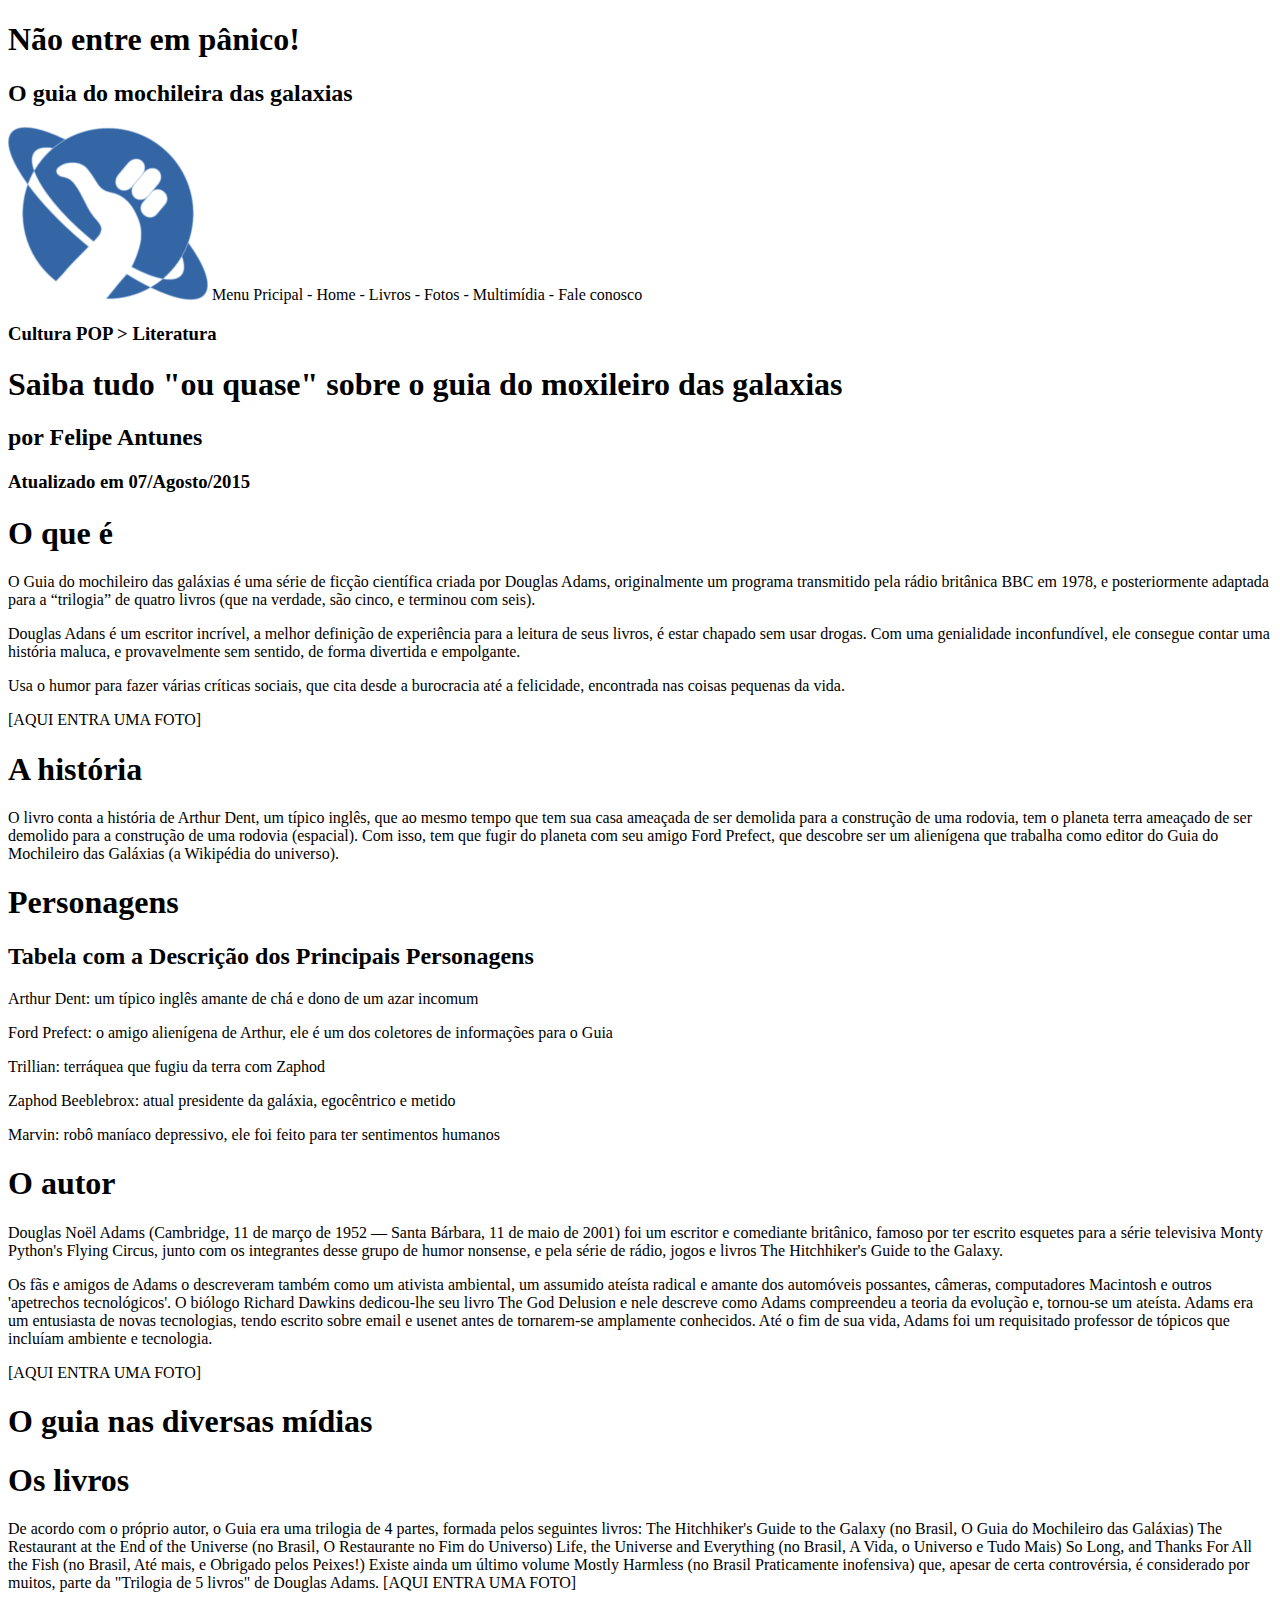
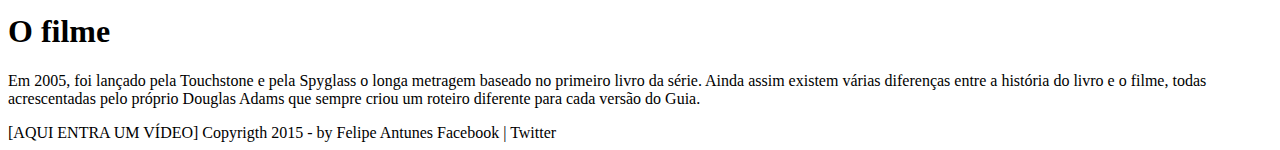
<file: projeto/index.html>
<!DOCTYPE html>

<html lang="pt-br">

<head>

  <meta charset="utf-8">
<title>Não entre em Pânico!</title>

</head>
<body>
<div id="interface">

<hgroup>
<h1>Não entre em pânico!</h1>
<h2>O guia do mochileira das galaxias</h2>
</hgroup>

<img src="_imagem/guia-moxileiro-peg.png"/>

Menu Pricipal
- Home
- Livros
- Fotos
- Multimídia
- Fale conosco

<h3>Cultura POP > Literatura</h3>
<h1>Saiba tudo "ou quase" sobre o guia do moxileiro das galaxias</h1>
<h2>por Felipe Antunes</h2>
<h3>Atualizado em 07/Agosto/2015</h3>
</hgroup>

<h1>O que é</h1>

<p>O Guia do mochileiro das galáxias é uma série de ficção científica criada por Douglas Adams, originalmente um programa transmitido pela rádio britânica BBC em 1978, e posteriormente adaptada para a “trilogia” de quatro livros (que na verdade, são cinco, e terminou com seis).</p>

<p>Douglas Adans é um escritor incrível, a melhor definição de experiência para a leitura de seus livros, é estar chapado sem usar drogas. Com uma genialidade inconfundível, ele consegue contar uma história maluca, e provavelmente sem sentido, de forma divertida e empolgante.</p>

<p>Usa o humor para fazer várias críticas sociais, que cita desde a burocracia até a felicidade, encontrada nas coisas pequenas da vida.</p>

[AQUI ENTRA UMA FOTO]

<h1>A história</h1>

<p>O livro conta a história de Arthur Dent, um típico inglês, que ao mesmo tempo que tem sua casa ameaçada de ser demolida para a construção de uma rodovia, tem o planeta terra ameaçado de ser demolido para a construção de uma rodovia (espacial). Com isso, tem que fugir do planeta com seu amigo Ford Prefect, que descobre ser um alienígena que trabalha como editor do Guia do Mochileiro das Galáxias (a Wikipédia do universo).</p>

<h1>Personagens</h1>
<h2>Tabela com a Descrição dos Principais Personagens</h2>

<p>Arthur Dent: um típico inglês amante de chá e dono de um azar incomum</p>
<p>Ford Prefect: o amigo alienígena de Arthur, ele é um dos coletores de informações para o Guia</p>
<p>Trillian: terráquea que fugiu da terra com Zaphod</p>
<p>Zaphod Beeblebrox: atual presidente da galáxia, egocêntrico e metido</p>
<p>Marvin: robô maníaco depressivo, ele foi feito para ter sentimentos humanos</p>

<h1>O autor</h1>

<p>Douglas Noël Adams (Cambridge, 11 de março de 1952 — Santa Bárbara, 11 de maio de 2001) foi um escritor e comediante britânico, famoso por ter escrito esquetes para a série televisiva Monty Python's Flying Circus, junto com os integrantes desse grupo de humor nonsense, e pela série de rádio, jogos e livros The Hitchhiker's Guide to the Galaxy.</p>

<p>Os fãs e amigos de Adams o descreveram também como um ativista ambiental, um assumido ateísta radical e amante dos automóveis possantes, câmeras, computadores Macintosh e outros 'apetrechos tecnológicos'. O biólogo Richard Dawkins dedicou-lhe seu livro The God Delusion e nele descreve como Adams compreendeu a teoria da evolução e, tornou-se um ateísta. Adams era um entusiasta de novas tecnologias, tendo escrito sobre email e usenet antes de tornarem-se amplamente conhecidos. Até o fim de sua vida, Adams foi um requisitado professor de tópicos que incluíam ambiente e tecnologia.</p>

[AQUI ENTRA UMA FOTO]

<h1>O guia nas diversas mídias</h1>

<h1>Os livros</h1>

De acordo com o próprio autor, o Guia era uma trilogia de 4 partes, formada pelos seguintes livros:

The Hitchhiker's Guide to the Galaxy (no Brasil, O Guia do Mochileiro das Galáxias)
The Restaurant at the End of the Universe (no Brasil, O Restaurante no Fim do Universo)
Life, the Universe and Everything (no Brasil, A Vida, o Universo e Tudo Mais)
So Long, and Thanks For All the Fish (no Brasil, Até mais, e Obrigado pelos Peixes!)
Existe ainda um último volume Mostly Harmless (no Brasil Praticamente inofensiva) que, apesar de certa controvérsia, é considerado por muitos, parte da "Trilogia de 5 livros" de Douglas Adams.

[AQUI ENTRA UMA FOTO]

<h1>O filme</h1>

<p>Em 2005, foi lançado pela Touchstone e pela Spyglass o longa metragem baseado no primeiro livro da série. Ainda assim existem várias diferenças entre a história do livro e o filme, todas acrescentadas pelo próprio Douglas Adams que sempre criou um roteiro diferente para cada versão do Guia.</p>

[AQUI ENTRA UM VÍDEO]

Copyrigth 2015 - by Felipe Antunes
Facebook | Twitter
</div>
</body>
</html>
</file>
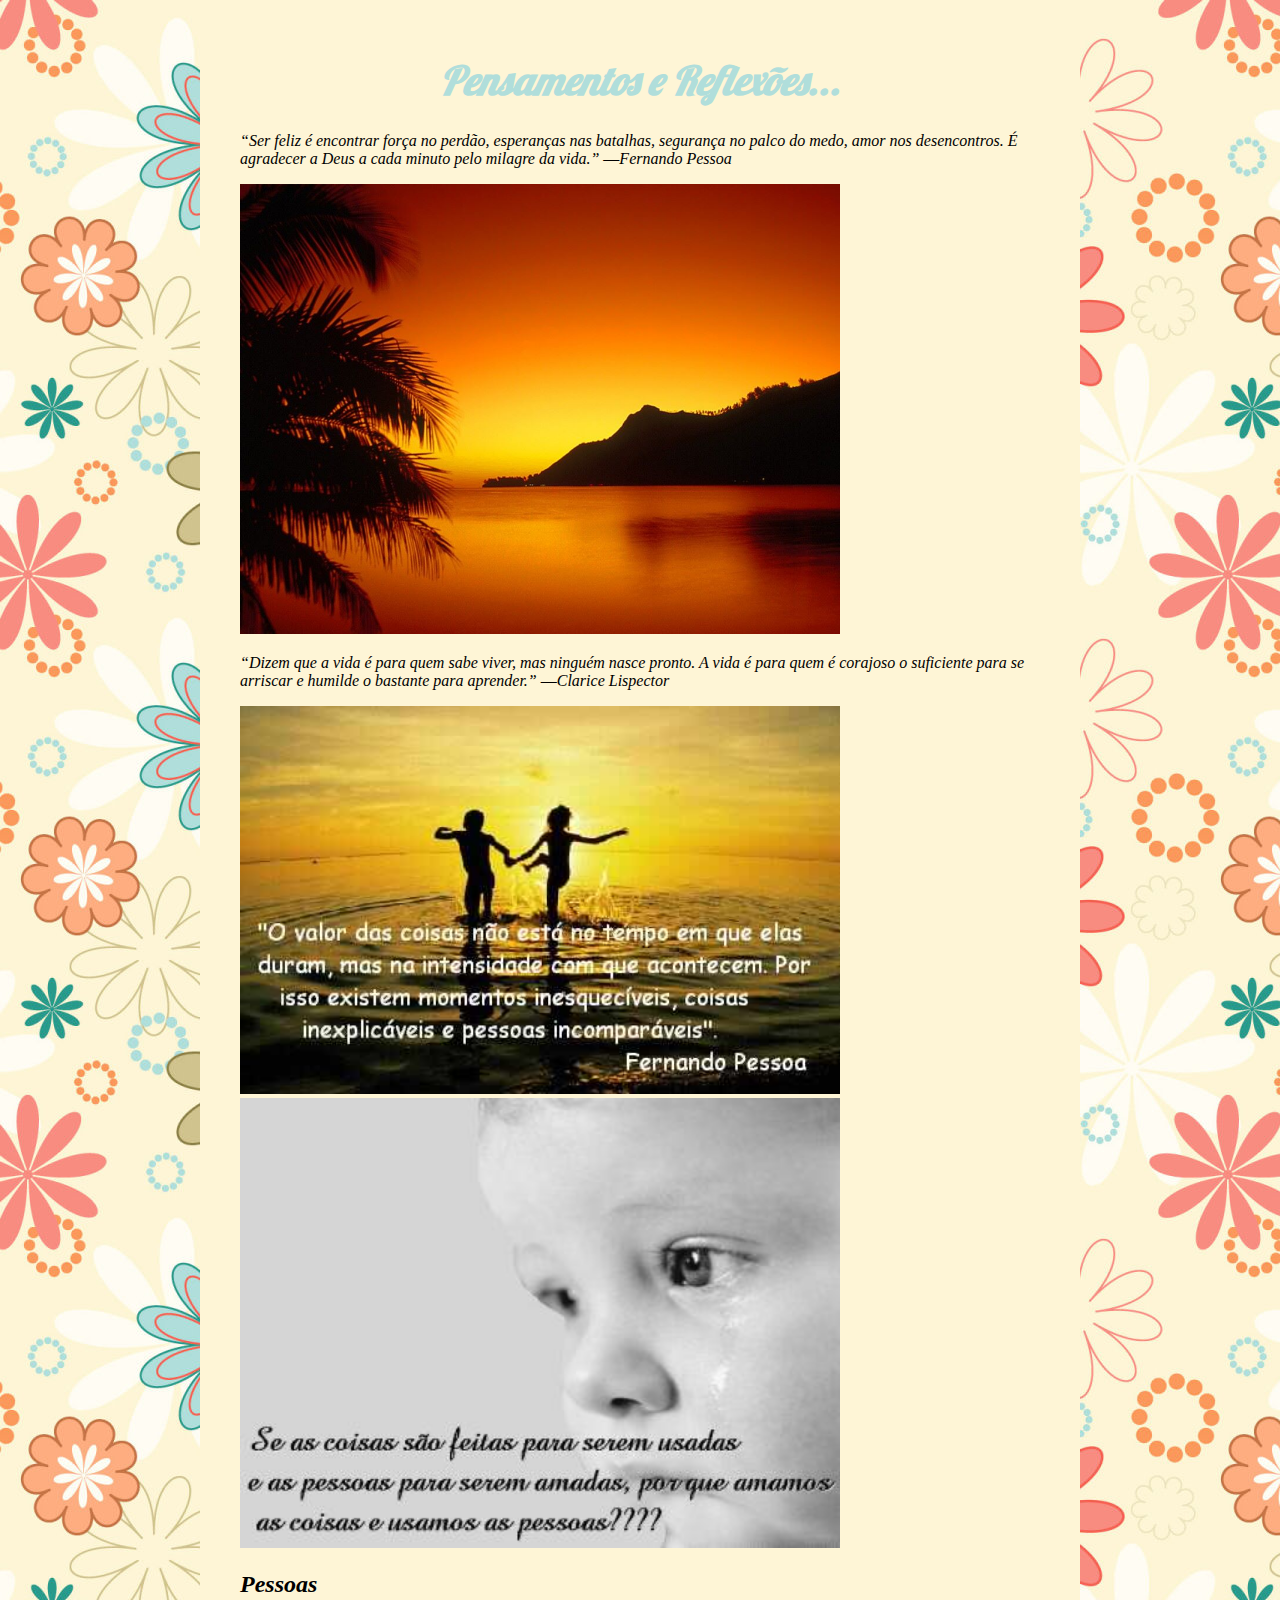
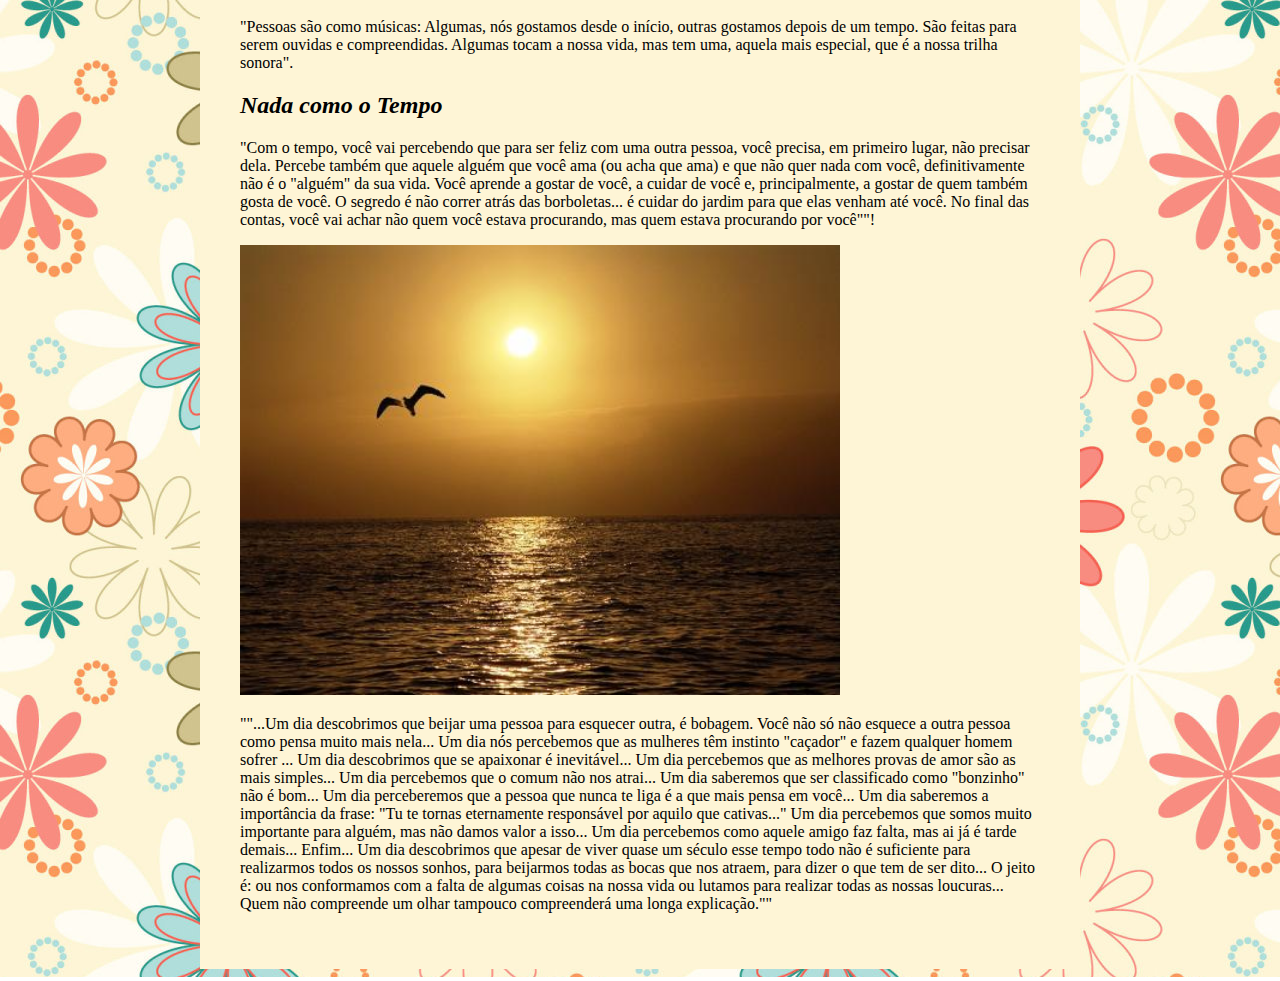
<file: minha pagina/PENSAMENTO.html>
<!DOCTYPE html>
<html lang="pt-br">

<head>
    <meta charset="utf-8">
    <title>PENSAMENTOS!</title>
    <link rel="stylesheet" href="css/estilo.css" >
</head>

<body background="_imagens/fundo.jpg">

  <div id="interface">

  <hgroup>

<h1><i><em>Pensamentos e Reflexões...</em></i></h1>
<p><i>“Ser feliz é encontrar força no perdão, esperanças nas batalhas, segurança no palco do medo, amor nos desencontros. É agradecer a Deus a cada minuto pelo milagre da vida.”
―Fernando Pessoa</i></p>
</hgroup>

<img src="_imagens/1.jpg" width="600"/>

<p><i>“Dizem que a vida é para quem sabe viver, mas ninguém nasce pronto. A vida é para quem é corajoso o suficiente para se arriscar e humilde o bastante para aprender.”
―Clarice Lispector</p></i>
<img src="_imagens/2.jpg" width="600"/>
<img src="_imagens/3.jpg" width= "600"/>

<h2><i>Pessoas</i></h2>

<p>"Pessoas são como músicas: Algumas, nós gostamos desde o início, outras gostamos depois de um tempo. São feitas para serem ouvidas e compreendidas. Algumas tocam a nossa vida, mas tem uma, aquela mais especial, que é a nossa trilha sonora".</p>

<h2><i>Nada como o Tempo</i></h2>

<p>"Com o tempo, você vai percebendo que para ser feliz com uma outra pessoa, você precisa, em primeiro lugar, não precisar dela.

Percebe também que aquele alguém que você ama (ou acha que ama) e que não quer nada com você, definitivamente não é o "alguém" da sua vida.

Você aprende a gostar de você, a cuidar de você e, principalmente, a gostar de quem também gosta de você.

O segredo é não correr atrás das borboletas... é cuidar do jardim para que elas venham até você.

No final das contas, você vai achar não quem você estava procurando, mas quem estava procurando por você""!</p>
<img src="_imagens/4.jpg"width="600"/>
<p>""...Um dia descobrimos que beijar uma pessoa para esquecer outra, é bobagem.
Você não só não esquece a outra pessoa como pensa muito mais nela...
Um dia nós percebemos que as mulheres têm instinto "caçador" e fazem qualquer homem sofrer ...
Um dia descobrimos que se apaixonar é inevitável...
Um dia percebemos que as melhores provas de amor são as mais simples...
Um dia percebemos que o comum não nos atrai...
Um dia saberemos que ser classificado como "bonzinho" não é bom...
Um dia perceberemos que a pessoa que nunca te liga é a que mais pensa em você...
Um dia saberemos a importância da frase: "Tu te tornas eternamente responsável por aquilo que cativas..."
Um dia percebemos que somos muito importante para alguém, mas não damos valor a isso...
Um dia percebemos como aquele amigo faz falta, mas ai já é tarde demais...
Enfim...
Um dia descobrimos que apesar de viver quase um século esse tempo todo não é suficiente para realizarmos
todos os nossos sonhos, para beijarmos todas as bocas que nos atraem, para dizer o que tem de ser dito...
O jeito é: ou nos conformamos com a falta de algumas coisas na nossa vida ou lutamos para realizar todas
as nossas loucuras...
Quem não compreende um olhar tampouco compreenderá uma longa explicação.""</p>
</div>
</body>
</html>
</file>
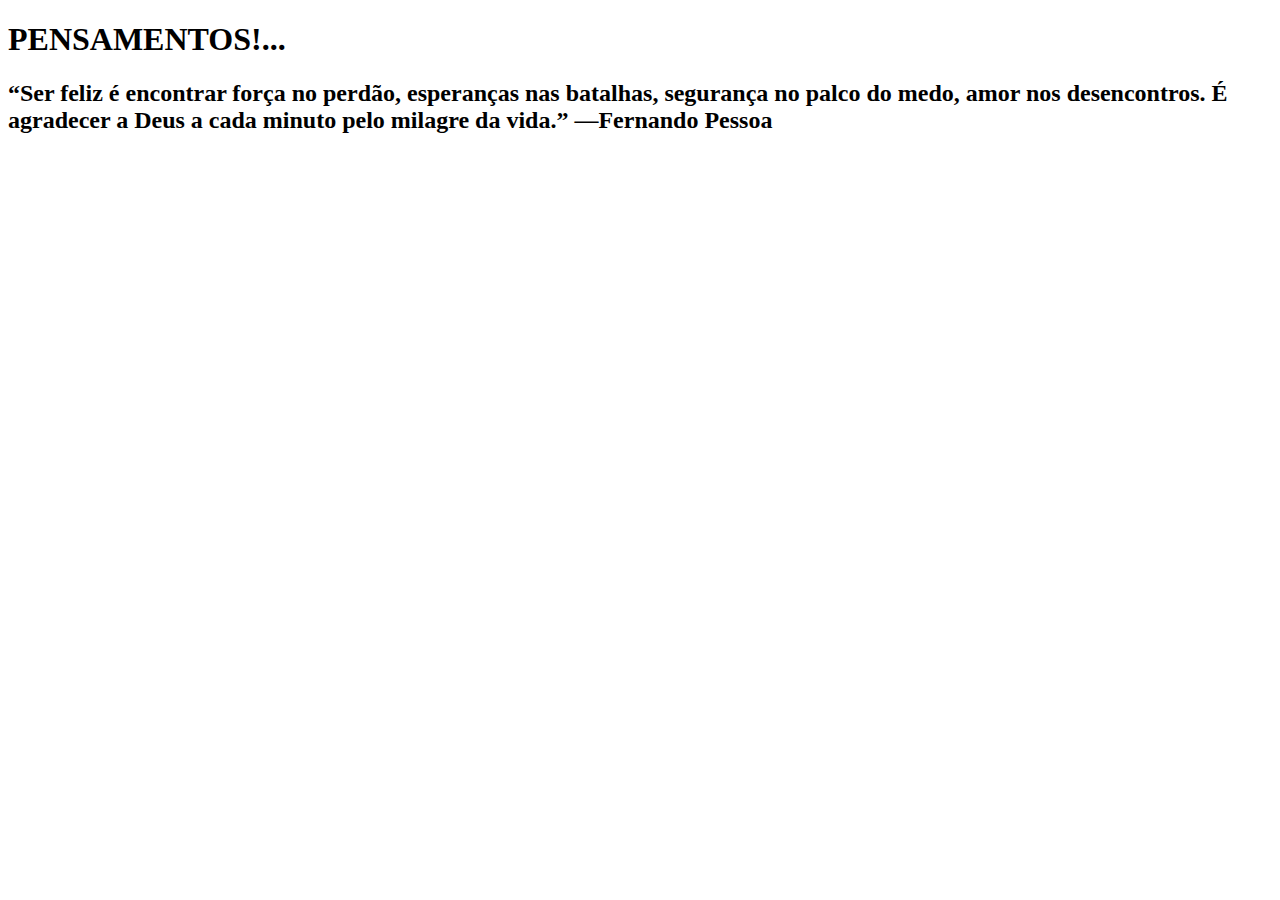
<file: projeto/PENSAMENTO.html>
<!DOCTYPE html>
<html lang="pt-br">
<head>


    <meta charset="utf-8">

<title>PENSAMENTOS!</title>

</head>
<body>

  <div id="interface">

  <hgroup>
<h1>PENSAMENTOS!...</h1>
<h2>“Ser feliz é encontrar força no perdão, esperanças nas batalhas, segurança no palco do medo, amor nos desencontros. É agradecer a Deus a cada minuto pelo milagre da vida.”
―Fernando Pessoa</h2>
</file>
<file: minha pagina/css/estilo.css>
@charset "UTF-8";
@import url(https://fonts.googleapis.com/css?family=Lobster);

div#interface {
   width: 800px;
   background-color: rgba(254,245,214, 1);
   margin: -20px auto 0px auto;
   padding: 40px;

}

h1 {
  text-align: center;
  color: rgba(176,222,219, 1);
  font-family: 'Lobster', cursive;
  font-size: 30pt;

}
</file>
